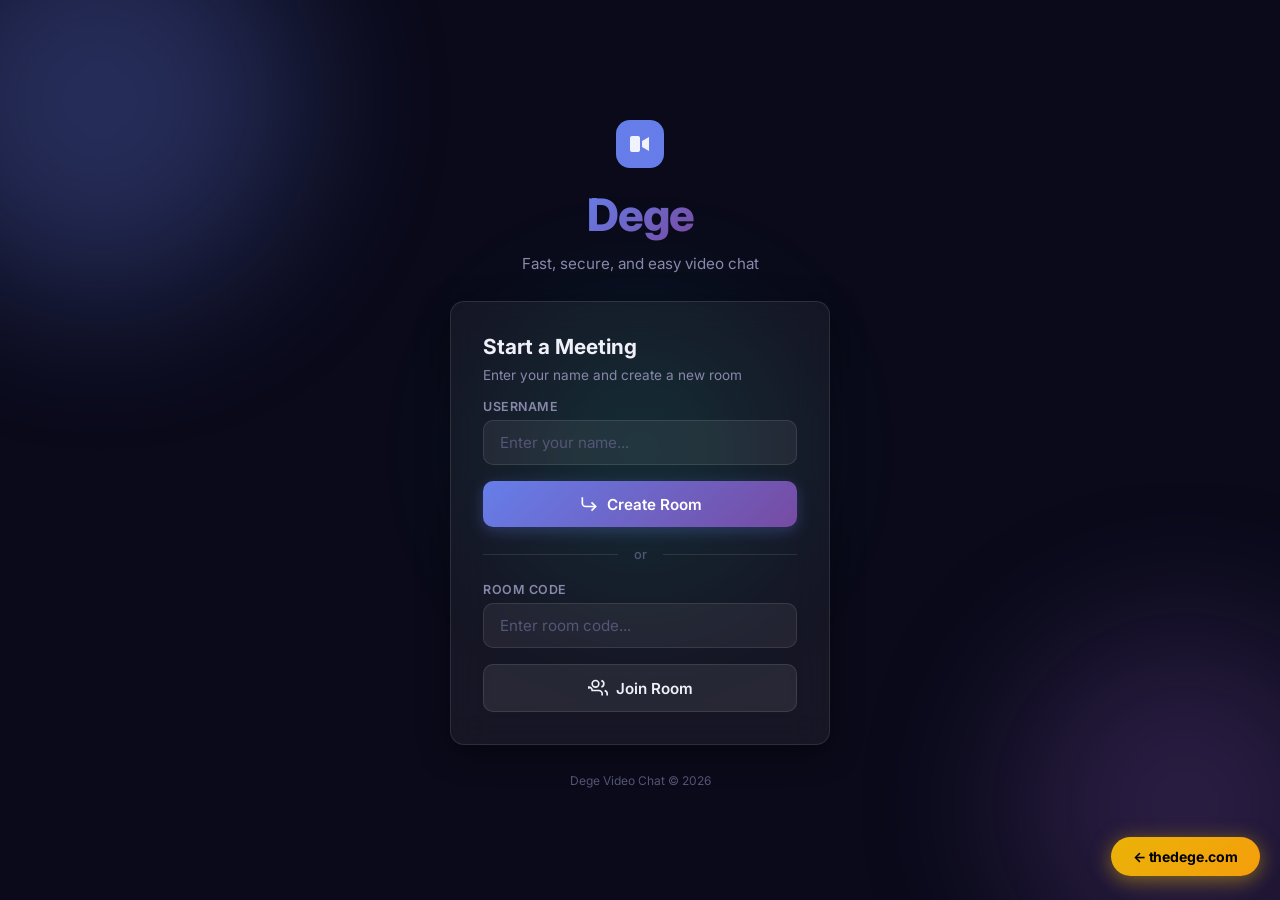
<file: static/index.html>
<!DOCTYPE html>
<html lang="tr">
<head>
    <meta charset="UTF-8">
    <meta name="viewport" content="width=device-width, initial-scale=1.0">
    <title>Dege Video Chat</title>
    <meta name="description" content="Dege - Fast, secure, easy video chat">
    <link rel="preconnect" href="https://fonts.googleapis.com">
    <link href="https://fonts.googleapis.com/css2?family=Inter:wght@300;400;500;600;700;800;900&display=swap" rel="stylesheet">
    <link rel="stylesheet" href="style.css">
</head>
<body class="landing-page">
    <style>
      .back-btn {
        position: fixed;
        bottom: 24px;
        right: 20px;
        z-index: 99999;
        background: linear-gradient(135deg, #eab308, #f59e0b);
        color: #000;
        padding: 11px 22px;
        border-radius: 50px;
        font-weight: 700;
        text-decoration: none;
        font-family: 'Inter', sans-serif;
        box-shadow: 0 4px 20px rgba(234,179,8,0.5);
        font-size: 14px;
        transition: all 0.2s;
        white-space: nowrap;
        display: flex;
        align-items: center;
        gap: 7px;
        animation: btnPulse 2.5s ease-in-out infinite;
        letter-spacing: -0.01em;
      }
      .back-btn:hover {
        transform: scale(1.06);
        box-shadow: 0 6px 28px rgba(234,179,8,0.7);
        animation: none;
      }
      @keyframes btnPulse {
        0%, 100% { box-shadow: 0 4px 20px rgba(234,179,8,0.5), 0 0 0 0 rgba(234,179,8,0.3); }
        50% { box-shadow: 0 4px 20px rgba(234,179,8,0.5), 0 0 0 8px rgba(234,179,8,0); }
      }
    </style>
    <a href="https://thedege.com" class="back-btn">
      &larr; thedege.com
    </a>
    <!-- Animated background -->
    <div class="bg-animation">
        <div class="bg-orb bg-orb-1"></div>
        <div class="bg-orb bg-orb-2"></div>
        <div class="bg-orb bg-orb-3"></div>
    </div>

    <div class="landing-container">
        <!-- Logo / Brand -->
        <div class="brand">
            <div class="brand-icon">
                <svg width="48" height="48" viewBox="0 0 48 48" fill="none">
                    <rect width="48" height="48" rx="14" fill="url(#grad1)"/>
                    <path d="M14 18C14 16.8954 14.8954 16 16 16H22C23.1046 16 24 16.8954 24 18V30C24 31.1046 23.1046 32 22 32H16C14.8954 32 14 31.1046 14 30V18Z" fill="white" fill-opacity="0.9"/>
                    <path d="M26 21L33 17V31L26 27V21Z" fill="white" fill-opacity="0.9"/>
                    <defs>
                        <linearGradient id="grad1" x1="0" y1="0" x2="48" y2="48">
                            <stop stop-color="#667eea"/>
                            <stop offset="1" stop-color="#764ba2"/>
                        </linearGradient>
                    </defs>
                </svg>
            </div>
            <h1 class="brand-name">Dege</h1>
            <p class="brand-tagline">Fast, secure, and easy video chat</p>
        </div>

        <!-- Main Card -->
        <div class="glass-card landing-card">
            <h2 class="card-title">Start a Meeting</h2>
            <p class="card-subtitle">Enter your name and create a new room</p>

            <div class="input-group">
                <label for="username">Username</label>
                <input type="text" id="username" placeholder="Enter your name..." maxlength="20" autocomplete="off">
            </div>

            <button id="createRoomBtn" class="btn btn-primary" onclick="createRoom()">
                <svg width="20" height="20" viewBox="0 0 24 24" fill="none" stroke="currentColor" stroke-width="2">
                    <path d="M15 10l5 5-5 5"/>
                    <path d="M4 4v7a4 4 0 004 4h12"/>
                </svg>
                Create Room
            </button>

            <div class="divider">
                <span>or</span>
            </div>

            <div class="input-group">
                <label for="roomCode">Room Code</label>
                <input type="text" id="roomCode" placeholder="Enter room code..." maxlength="8" autocomplete="off">
            </div>

            <button class="btn btn-secondary" onclick="joinRoom()">
                <svg width="20" height="20" viewBox="0 0 24 24" fill="none" stroke="currentColor" stroke-width="2">
                    <path d="M17 21v-2a4 4 0 00-4-4H5a4 4 0 00-4-4v2"/>
                    <circle cx="9" cy="7" r="4"/>
                    <path d="M23 21v-2a4 4 0 00-3-3.87"/>
                    <path d="M16 3.13a4 4 0 010 7.75"/>
                </svg>
                Join Room
            </button>
        </div>

        <p class="footer-text">Dege Video Chat &copy; 2026</p>
    </div>

    <script>
        const usernameInput = document.getElementById('username');
        const roomCodeInput = document.getElementById('roomCode');

        usernameInput.addEventListener('keydown', (e) => {
            if (e.key === 'Enter') createRoom();
        });
        roomCodeInput.addEventListener('keydown', (e) => {
            if (e.key === 'Enter') joinRoom();
        });

        async function createRoom() {
            const username = usernameInput.value.trim();
            if (!username) {
                usernameInput.classList.add('shake');
                setTimeout(() => usernameInput.classList.remove('shake'), 500);
                return;
            }

            const BACKEND = 'https://dege-video-chat.onrender.com';
            const res = await fetch(`${BACKEND}/create-room`, { method: 'POST' });
            const data = await res.json();

            window.location.href = `room.html?room=${data.room_id}&user=${encodeURIComponent(username)}`;
        }

        function joinRoom() {
            const username = usernameInput.value.trim();
            const code = roomCodeInput.value.trim();

            if (!username) {
                usernameInput.classList.add('shake');
                setTimeout(() => usernameInput.classList.remove('shake'), 500);
                return;
            }
            if (!code) {
                roomCodeInput.classList.add('shake');
                setTimeout(() => roomCodeInput.classList.remove('shake'), 500);
                return;
            }

            window.location.href = `room.html?room=${code}&user=${encodeURIComponent(username)}`;
        }
    </script>
</body>
</html>
</file>
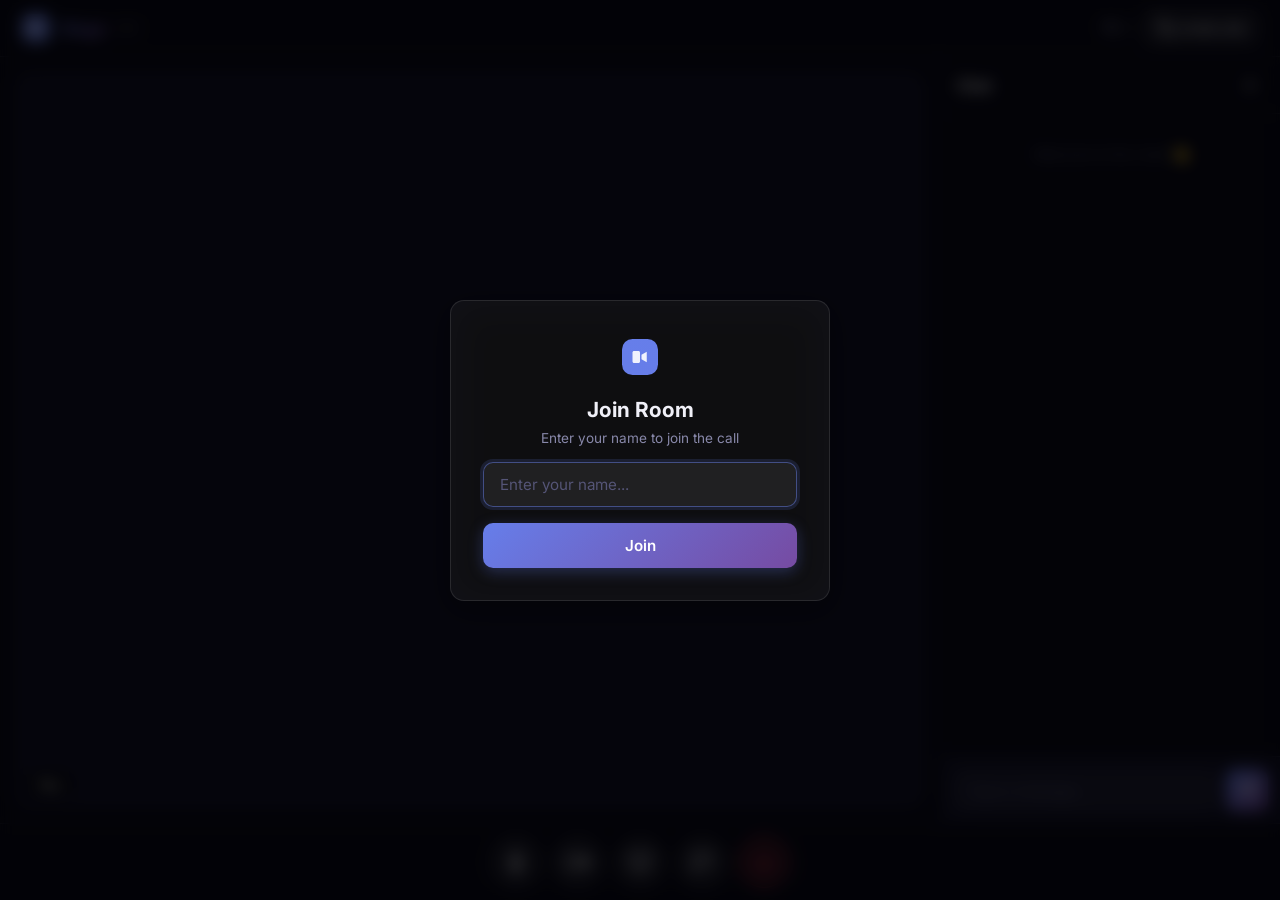
<file: static/room.html>
<!DOCTYPE html>
<html lang="tr">
<head>
    <meta charset="UTF-8">
    <meta name="viewport" content="width=device-width, initial-scale=1.0">
    <title>Dege Video Chat — Room</title>
    <meta name="description" content="Dege video chat room">
    <link rel="preconnect" href="https://fonts.googleapis.com">
    <link href="https://fonts.googleapis.com/css2?family=Inter:wght@300;400;500;600;700;800&display=swap" rel="stylesheet">
    <link rel="stylesheet" href="style.css">
</head>
<body class="room-page">
    <!-- Username modal (for link-join users) -->
    <div id="usernameModal" class="modal-overlay" style="display:none;">
        <div class="glass-card modal-card">
            <div class="brand-icon small">
                <svg width="36" height="36" viewBox="0 0 48 48" fill="none">
                    <rect width="48" height="48" rx="14" fill="url(#grad2)"/>
                    <path d="M14 18C14 16.8954 14.8954 16 16 16H22C23.1046 16 24 16.8954 24 18V30C24 31.1046 23.1046 32 22 32H16C14.8954 32 14 31.1046 14 30V18Z" fill="white" fill-opacity="0.9"/>
                    <path d="M26 21L33 17V31L26 27V21Z" fill="white" fill-opacity="0.9"/>
                    <defs><linearGradient id="grad2" x1="0" y1="0" x2="48" y2="48"><stop stop-color="#667eea"/><stop offset="1" stop-color="#764ba2"/></linearGradient></defs>
                </svg>
            </div>
            <h2>Join Room</h2>
            <p class="card-subtitle">Enter your name to join the call</p>
            <div class="input-group">
                <input type="text" id="modalUsername" placeholder="Enter your name..." maxlength="20" autocomplete="off">
            </div>
            <button class="btn btn-primary" onclick="joinWithName()">Join</button>
        </div>
    </div>

    <!-- Top bar -->
    <header class="room-header">
        <div class="room-header-left">
            <div class="brand-icon tiny">
                <svg width="28" height="28" viewBox="0 0 48 48" fill="none">
                    <rect width="48" height="48" rx="14" fill="url(#grad3)"/>
                    <path d="M14 18C14 16.8954 14.8954 16 16 16H22C23.1046 16 24 16.8954 24 18V30C24 31.1046 23.1046 32 22 32H16C14.8954 32 14 31.1046 14 30V18Z" fill="white" fill-opacity="0.9"/>
                    <path d="M26 21L33 17V31L26 27V21Z" fill="white" fill-opacity="0.9"/>
                    <defs><linearGradient id="grad3" x1="0" y1="0" x2="48" y2="48"><stop stop-color="#667eea"/><stop offset="1" stop-color="#764ba2"/></linearGradient></defs>
                </svg>
            </div>
            <span class="room-title">Dege</span>
            <span class="room-id-badge" id="roomIdBadge"></span>
        </div>
        <div class="room-header-right">
            <span class="participant-count" id="participantCount">
                <svg width="16" height="16" viewBox="0 0 24 24" fill="none" stroke="currentColor" stroke-width="2">
                    <path d="M17 21v-2a4 4 0 00-4-4H5a4 4 0 00-4-4v2"/>
                    <circle cx="9" cy="7" r="4"/>
                    <path d="M23 21v-2a4 4 0 00-3-3.87"/>
                    <path d="M16 3.13a4 4 0 010 7.75"/>
                </svg>
                <span id="countText">1</span>
            </span>
            <button class="btn-icon" id="copyLinkBtn" onclick="copyRoomLink()" title="Linki Kopyala">
                <svg width="18" height="18" viewBox="0 0 24 24" fill="none" stroke="currentColor" stroke-width="2">
                    <rect x="9" y="9" width="13" height="13" rx="2" ry="2"/>
                    <path d="M5 15H4a2 2 0 01-2-2V4a2 2 0 012-2h9a2 2 0 012 2v1"/>
                </svg>
                <span class="btn-icon-label">Invite Link</span>
            </button>
        </div>
    </header>

    <!-- Main content -->
    <main class="room-main">
        <!-- Video grid -->
        <div class="video-area">
            <div class="video-grid" id="videoGrid">
                <!-- Local video -->
                <div class="video-card local" id="localVideoCard">
                    <video id="localVideo" autoplay muted playsinline></video>
                    <div class="video-label">
                        <span class="video-name" id="localName">You</span>
                    </div>
                    <div class="video-no-cam" id="localNoCam" style="display:none;">
                        <div class="avatar-circle" id="localAvatar">?</div>
                    </div>
                </div>
            </div>
        </div>

        <!-- Chat sidebar -->
        <aside class="chat-panel" id="chatPanel">
            <div class="chat-header">
                <h3>Chat</h3>
                <button class="btn-icon small" id="toggleChat" onclick="toggleChat()">
                    <svg width="16" height="16" viewBox="0 0 24 24" fill="none" stroke="currentColor" stroke-width="2">
                        <line x1="18" y1="6" x2="6" y2="18"/>
                        <line x1="6" y1="6" x2="18" y2="18"/>
                    </svg>
                </button>
            </div>
            <div class="chat-messages" id="chatMessages">
                <div class="chat-welcome">
                    <p>Welcome to the chat! 👋</p>
                </div>
            </div>
            <div class="chat-input-area">
                <input type="text" id="chatInput" placeholder="Type a message..." autocomplete="off" maxlength="500">
                <button class="btn-send" onclick="sendMessage()">
                    <svg width="18" height="18" viewBox="0 0 24 24" fill="none" stroke="currentColor" stroke-width="2">
                        <line x1="22" y1="2" x2="11" y2="13"/>
                        <polygon points="22 2 15 22 11 13 2 9 22 2"/>
                    </svg>
                </button>
            </div>
        </aside>
    </main>

    <!-- Control bar -->
    <footer class="control-bar">
        <div class="controls-center">
            <button class="control-btn" id="micBtn" onclick="toggleMic()" title="Mikrofon">
                <svg class="icon-on" width="22" height="22" viewBox="0 0 24 24" fill="none" stroke="currentColor" stroke-width="2">
                    <path d="M12 1a3 3 0 00-3 3v8a3 3 0 006 0V4a3 3 0 00-3-3z"/>
                    <path d="M19 10v2a7 7 0 01-14 0v-2"/>
                    <line x1="12" y1="19" x2="12" y2="23"/>
                    <line x1="8" y1="23" x2="16" y2="23"/>
                </svg>
                <svg class="icon-off" width="22" height="22" viewBox="0 0 24 24" fill="none" stroke="currentColor" stroke-width="2" style="display:none">
                    <line x1="1" y1="1" x2="23" y2="23"/>
                    <path d="M9 9v3a3 3 0 005.12 2.12M15 9.34V4a3 3 0 00-5.94-.6"/>
                    <path d="M17 16.95A7 7 0 015 12v-2m14 0v2c0 .76-.13 1.48-.35 2.17"/>
                    <line x1="12" y1="19" x2="12" y2="23"/>
                    <line x1="8" y1="23" x2="16" y2="23"/>
                </svg>
            </button>

            <button class="control-btn" id="camBtn" onclick="toggleCam()" title="Kamera">
                <svg class="icon-on" width="22" height="22" viewBox="0 0 24 24" fill="none" stroke="currentColor" stroke-width="2">
                    <polygon points="23 7 16 12 23 17 23 7"/>
                    <rect x="1" y="5" width="15" height="14" rx="2" ry="2"/>
                </svg>
                <svg class="icon-off" width="22" height="22" viewBox="0 0 24 24" fill="none" stroke="currentColor" stroke-width="2" style="display:none">
                    <path d="M16 16v1a2 2 0 01-2 2H3a2 2 0 01-2-2V7a2 2 0 012-2h2m5.66 0H14a2 2 0 012 2v3.34l1 1L23 7v10"/>
                    <line x1="1" y1="1" x2="23" y2="23"/>
                </svg>
            </button>

            <button class="control-btn" id="screenBtn" onclick="toggleScreenShare()" title="Ekran Paylaş">
                <svg width="22" height="22" viewBox="0 0 24 24" fill="none" stroke="currentColor" stroke-width="2">
                    <rect x="2" y="3" width="20" height="14" rx="2" ry="2"/>
                    <line x1="8" y1="21" x2="16" y2="21"/>
                    <line x1="12" y1="17" x2="12" y2="21"/>
                </svg>
            </button>

            <button class="control-btn chat-toggle-btn" id="chatToggleBtn" onclick="toggleChat()" title="Sohbet">
                <svg width="22" height="22" viewBox="0 0 24 24" fill="none" stroke="currentColor" stroke-width="2">
                    <path d="M21 15a2 2 0 01-2 2H7l-4 4V5a2 2 0 012-2h14a2 2 0 012 2z"/>
                </svg>
                <span class="chat-badge" id="chatBadge" style="display:none;">0</span>
            </button>

            <button class="control-btn danger" id="leaveBtn" onclick="leaveRoom()" title="Ayrıl">
                <svg width="22" height="22" viewBox="0 0 24 24" fill="none" stroke="currentColor" stroke-width="2">
                    <path d="M18.36 5.64a9 9 0 11-12.73 0"/>
                    <line x1="12" y1="2" x2="12" y2="12"/>
                </svg>
            </button>
        </div>
    </footer>

    <!-- Toast notification -->
    <div class="toast" id="toast"></div>

    <script src="app.js"></script>
</body>
</html>
</file>
<file: static/style.css>
/* ===== RESET & BASE ===== */
*, *::before, *::after {
    margin: 0;
    padding: 0;
    box-sizing: border-box;
}

:root {
    --bg-primary: #0a0a1a;
    --bg-secondary: #12122a;
    --bg-card: rgba(255, 255, 255, 0.05);
    --bg-card-hover: rgba(255, 255, 255, 0.08);
    --border: rgba(255, 255, 255, 0.1);
    --border-focus: rgba(102, 126, 234, 0.5);
    --text-primary: #f0f0f8;
    --text-secondary: #8888aa;
    --text-muted: #555577;
    --accent: #667eea;
    --accent-2: #764ba2;
    --gradient: linear-gradient(135deg, #667eea 0%, #764ba2 100%);
    --success: #00d4aa;
    --danger: #ff4757;
    --warning: #ffa502;
    --radius: 14px;
    --radius-sm: 10px;
    --shadow: 0 8px 32px rgba(0,0,0,0.4);
}

html, body {
    height: 100%;
    font-family: 'Inter', -apple-system, BlinkMacSystemFont, sans-serif;
    background: var(--bg-primary);
    color: var(--text-primary);
    overflow: hidden;
    -webkit-font-smoothing: antialiased;
}

/* ===== BACKGROUND ANIMATION ===== */
.bg-animation {
    position: fixed;
    inset: 0;
    z-index: 0;
    overflow: hidden;
    pointer-events: none;
}

.bg-orb {
    position: absolute;
    border-radius: 50%;
    filter: blur(80px);
    opacity: 0.3;
    animation: orbFloat 20s ease-in-out infinite;
}

.bg-orb-1 {
    width: 400px; height: 400px;
    background: var(--accent);
    top: -100px; left: -100px;
    animation-delay: 0s;
}

.bg-orb-2 {
    width: 350px; height: 350px;
    background: var(--accent-2);
    bottom: -80px; right: -80px;
    animation-delay: -7s;
}

.bg-orb-3 {
    width: 250px; height: 250px;
    background: var(--success);
    top: 50%; left: 50%;
    transform: translate(-50%, -50%);
    animation-delay: -14s;
    opacity: 0.15;
}

@keyframes orbFloat {
    0%, 100% { transform: translate(0, 0) scale(1); }
    25% { transform: translate(60px, -40px) scale(1.1); }
    50% { transform: translate(-30px, 60px) scale(0.95); }
    75% { transform: translate(40px, 30px) scale(1.05); }
}

/* ===== GLASSMORPHISM CARD ===== */
.glass-card {
    background: var(--bg-card);
    backdrop-filter: blur(20px);
    -webkit-backdrop-filter: blur(20px);
    border: 1px solid var(--border);
    border-radius: var(--radius);
    box-shadow: var(--shadow);
}

/* ===== LANDING PAGE ===== */
.landing-page {
    display: flex;
    align-items: center;
    justify-content: center;
    min-height: 100vh;
    overflow-y: auto;
}

.landing-container {
    position: relative;
    z-index: 1;
    display: flex;
    flex-direction: column;
    align-items: center;
    gap: 28px;
    padding: 40px 20px;
    width: 100%;
    max-width: 420px;
}

.brand {
    text-align: center;
    display: flex;
    flex-direction: column;
    align-items: center;
    gap: 12px;
}

.brand-icon {
    width: 64px; height: 64px;
    display: flex; align-items: center; justify-content: center;
    animation: brandPulse 3s ease-in-out infinite;
}

.brand-icon.small { width: 48px; height: 48px; }
.brand-icon.tiny { width: 32px; height: 32px; }
.brand-icon.tiny svg { width: 28px; height: 28px; }

@keyframes brandPulse {
    0%, 100% { transform: scale(1); }
    50% { transform: scale(1.05); }
}

.brand-name {
    font-size: 2.8rem;
    font-weight: 800;
    background: var(--gradient);
    -webkit-background-clip: text;
    -webkit-text-fill-color: transparent;
    background-clip: text;
    letter-spacing: -1px;
}

.brand-tagline {
    color: var(--text-secondary);
    font-size: 0.95rem;
    font-weight: 400;
}

.landing-card {
    width: 100%;
    padding: 32px;
    display: flex;
    flex-direction: column;
    gap: 16px;
}

.card-title {
    font-size: 1.3rem;
    font-weight: 700;
}

.card-subtitle {
    color: var(--text-secondary);
    font-size: 0.85rem;
    margin-top: -8px;
}

/* ===== INPUTS ===== */
.input-group {
    display: flex;
    flex-direction: column;
    gap: 6px;
}

.input-group label {
    font-size: 0.78rem;
    font-weight: 600;
    color: var(--text-secondary);
    text-transform: uppercase;
    letter-spacing: 0.5px;
}

input[type="text"] {
    width: 100%;
    padding: 12px 16px;
    background: rgba(255,255,255,0.06);
    border: 1px solid var(--border);
    border-radius: var(--radius-sm);
    color: var(--text-primary);
    font-family: inherit;
    font-size: 0.95rem;
    outline: none;
    transition: all 0.2s;
}

input[type="text"]::placeholder {
    color: var(--text-muted);
}

input[type="text"]:focus {
    border-color: var(--border-focus);
    background: rgba(255,255,255,0.08);
    box-shadow: 0 0 0 3px rgba(102, 126, 234, 0.15);
}

/* ===== BUTTONS ===== */
.btn {
    display: inline-flex;
    align-items: center;
    justify-content: center;
    gap: 8px;
    padding: 13px 24px;
    border: none;
    border-radius: var(--radius-sm);
    font-family: inherit;
    font-size: 0.95rem;
    font-weight: 600;
    cursor: pointer;
    transition: all 0.25s;
}

.btn-primary {
    background: var(--gradient);
    color: white;
    box-shadow: 0 4px 15px rgba(102, 126, 234, 0.3);
}

.btn-primary:hover {
    transform: translateY(-2px);
    box-shadow: 0 6px 25px rgba(102, 126, 234, 0.45);
}

.btn-primary:active {
    transform: translateY(0);
}

.btn-secondary {
    background: rgba(255,255,255,0.08);
    color: var(--text-primary);
    border: 1px solid var(--border);
}

.btn-secondary:hover {
    background: rgba(255,255,255,0.12);
    border-color: rgba(255,255,255,0.2);
}

.btn-icon {
    display: inline-flex;
    align-items: center;
    gap: 6px;
    padding: 8px 14px;
    background: rgba(255,255,255,0.08);
    border: 1px solid var(--border);
    border-radius: var(--radius-sm);
    color: var(--text-primary);
    font-family: inherit;
    font-size: 0.82rem;
    font-weight: 500;
    cursor: pointer;
    transition: all 0.2s;
}

.btn-icon:hover {
    background: rgba(255,255,255,0.15);
}

.btn-icon.small {
    padding: 6px;
    border: none;
    background: transparent;
}

.btn-icon.small:hover {
    background: rgba(255,255,255,0.1);
}

/* ===== DIVIDER ===== */
.divider {
    display: flex;
    align-items: center;
    gap: 16px;
    margin: 4px 0;
}

.divider::before, .divider::after {
    content: '';
    flex: 1;
    height: 1px;
    background: var(--border);
}

.divider span {
    color: var(--text-muted);
    font-size: 0.8rem;
    font-weight: 500;
}

/* ===== SHAKE ANIMATION ===== */
@keyframes shake {
    0%, 100% { transform: translateX(0); }
    20% { transform: translateX(-8px); }
    40% { transform: translateX(8px); }
    60% { transform: translateX(-4px); }
    80% { transform: translateX(4px); }
}

.shake {
    animation: shake 0.4s ease;
    border-color: var(--danger) !important;
}

.footer-text {
    color: var(--text-muted);
    font-size: 0.75rem;
}

/* ===== ROOM PAGE ===== */
.room-page {
    display: flex;
    flex-direction: column;
    height: 100vh;
}

/* Room Header */
.room-header {
    display: flex;
    align-items: center;
    justify-content: space-between;
    padding: 10px 20px;
    background: rgba(10, 10, 26, 0.85);
    backdrop-filter: blur(12px);
    border-bottom: 1px solid var(--border);
    z-index: 10;
    flex-shrink: 0;
}

.room-header-left {
    display: flex;
    align-items: center;
    gap: 10px;
}

.room-title {
    font-size: 1.1rem;
    font-weight: 700;
    background: var(--gradient);
    -webkit-background-clip: text;
    -webkit-text-fill-color: transparent;
    background-clip: text;
}

.room-id-badge {
    padding: 4px 10px;
    background: rgba(255,255,255,0.08);
    border: 1px solid var(--border);
    border-radius: 20px;
    font-size: 0.75rem;
    font-weight: 500;
    color: var(--text-secondary);
    font-family: 'Courier New', monospace;
}

.room-header-right {
    display: flex;
    align-items: center;
    gap: 12px;
}

.participant-count {
    display: flex;
    align-items: center;
    gap: 5px;
    color: var(--text-secondary);
    font-size: 0.85rem;
    font-weight: 500;
}

/* ===== MAIN CONTENT ===== */
.room-main {
    display: flex;
    flex: 1;
    overflow: hidden;
}

.video-area {
    flex: 1;
    display: flex;
    align-items: center;
    justify-content: center;
    padding: 16px;
    overflow: hidden;
}

.video-grid {
    display: grid;
    gap: 12px;
    width: 100%;
    height: 100%;
    grid-template-columns: 1fr;
    grid-auto-rows: 1fr;
}

/* Dynamic grid based on participant count */
.video-grid.grid-2 { grid-template-columns: 1fr 1fr; }
.video-grid.grid-3 { grid-template-columns: 1fr 1fr; }
.video-grid.grid-4 { grid-template-columns: 1fr 1fr; }
.video-grid.grid-5,
.video-grid.grid-6 { grid-template-columns: 1fr 1fr 1fr; }

/* ===== VIDEO CARDS ===== */
.video-card {
    position: relative;
    background: var(--bg-secondary);
    border-radius: var(--radius);
    overflow: hidden;
    border: 1px solid var(--border);
    transition: border-color 0.3s;
}

.video-card:hover {
    border-color: rgba(255,255,255,0.2);
}

.video-card video {
    width: 100%;
    height: 100%;
    object-fit: cover;
    display: block;
}

.video-card.local video {
    transform: scaleX(-1);
}

.video-label {
    position: absolute;
    bottom: 10px;
    left: 10px;
    display: flex;
    align-items: center;
    gap: 6px;
}

.video-name {
    padding: 4px 10px;
    background: rgba(0,0,0,0.6);
    backdrop-filter: blur(8px);
    border-radius: 8px;
    font-size: 0.78rem;
    font-weight: 600;
    color: white;
}

.video-no-cam {
    position: absolute;
    inset: 0;
    display: flex;
    align-items: center;
    justify-content: center;
    background: var(--bg-secondary);
}

.avatar-circle {
    width: 80px;
    height: 80px;
    border-radius: 50%;
    background: var(--gradient);
    display: flex;
    align-items: center;
    justify-content: center;
    font-size: 2rem;
    font-weight: 700;
    color: white;
    text-transform: uppercase;
}

/* ===== CHAT PANEL ===== */
.chat-panel {
    width: 340px;
    display: flex;
    flex-direction: column;
    background: rgba(10, 10, 26, 0.6);
    backdrop-filter: blur(12px);
    border-left: 1px solid var(--border);
    transition: width 0.3s ease, opacity 0.3s ease;
    flex-shrink: 0;
}

.chat-panel.hidden {
    width: 0;
    opacity: 0;
    overflow: hidden;
    border: none;
}

.chat-header {
    display: flex;
    align-items: center;
    justify-content: space-between;
    padding: 14px 16px;
    border-bottom: 1px solid var(--border);
}

.chat-header h3 {
    font-size: 0.95rem;
    font-weight: 700;
}

.chat-messages {
    flex: 1;
    overflow-y: auto;
    padding: 12px;
    display: flex;
    flex-direction: column;
    gap: 8px;
}

.chat-messages::-webkit-scrollbar {
    width: 4px;
}

.chat-messages::-webkit-scrollbar-thumb {
    background: rgba(255,255,255,0.15);
    border-radius: 4px;
}

.chat-welcome {
    text-align: center;
    color: var(--text-muted);
    font-size: 0.85rem;
    padding: 20px 0;
}

.chat-msg {
    display: flex;
    flex-direction: column;
    gap: 2px;
    animation: msgSlideIn 0.3s ease;
}

@keyframes msgSlideIn {
    from { opacity: 0; transform: translateY(10px); }
    to { opacity: 1; transform: translateY(0); }
}

.chat-msg-header {
    display: flex;
    align-items: center;
    gap: 8px;
}

.chat-msg-name {
    font-size: 0.78rem;
    font-weight: 700;
    color: var(--accent);
}

.chat-msg-name.self {
    color: var(--success);
}

.chat-msg-time {
    font-size: 0.68rem;
    color: var(--text-muted);
}

.chat-msg-text {
    font-size: 0.88rem;
    color: var(--text-primary);
    line-height: 1.4;
    padding: 8px 12px;
    background: rgba(255,255,255,0.05);
    border-radius: 0 var(--radius-sm) var(--radius-sm) var(--radius-sm);
    word-break: break-word;
}

.chat-msg.self .chat-msg-text {
    background: rgba(102, 126, 234, 0.15);
    border-radius: var(--radius-sm) 0 var(--radius-sm) var(--radius-sm);
}

.chat-msg-system {
    text-align: center;
    color: var(--text-muted);
    font-size: 0.78rem;
    padding: 4px 0;
    font-style: italic;
}

.chat-input-area {
    display: flex;
    gap: 8px;
    padding: 12px;
    border-top: 1px solid var(--border);
    background: var(--bg-secondary);
}

.chat-input-area input {
    flex: 1;
    padding: 10px 14px;
    background: rgba(255,255,255,0.06);
    border: 1px solid var(--border);
    border-radius: var(--radius-sm);
    color: var(--text-primary);
    font-family: inherit;
    font-size: 0.88rem;
    outline: none;
    transition: border-color 0.2s;
}

.chat-input-area input:focus {
    border-color: var(--border-focus);
}

.btn-send {
    width: 42px;
    height: 42px;
    display: flex;
    align-items: center;
    justify-content: center;
    background: var(--gradient);
    border: none;
    border-radius: var(--radius-sm);
    color: white;
    cursor: pointer;
    transition: all 0.2s;
    flex-shrink: 0;
}

.btn-send:hover {
    transform: scale(1.05);
    box-shadow: 0 4px 15px rgba(102, 126, 234, 0.4);
}

/* ===== CONTROL BAR ===== */
.control-bar {
    display: flex;
    align-items: center;
    justify-content: center;
    padding: 12px 20px;
    background: rgba(10, 10, 26, 0.85);
    backdrop-filter: blur(12px);
    border-top: 1px solid var(--border);
    z-index: 10;
    flex-shrink: 0;
}

.controls-center {
    display: flex;
    align-items: center;
    gap: 10px;
}

.control-btn {
    width: 52px;
    height: 52px;
    display: flex;
    align-items: center;
    justify-content: center;
    background: rgba(255,255,255,0.08);
    border: 1px solid var(--border);
    border-radius: 50%;
    color: var(--text-primary);
    cursor: pointer;
    transition: all 0.25s;
    position: relative;
}

.control-btn:hover {
    background: rgba(255,255,255,0.15);
    transform: scale(1.08);
}

.control-btn.active {
    background: rgba(102, 126, 234, 0.2);
    border-color: var(--accent);
    color: var(--accent);
}

.control-btn.muted {
    background: rgba(255, 71, 87, 0.15);
    border-color: var(--danger);
    color: var(--danger);
}

.control-btn.danger {
    background: rgba(255, 71, 87, 0.15);
    border-color: var(--danger);
    color: var(--danger);
}

.control-btn.danger:hover {
    background: var(--danger);
    color: white;
}

.chat-badge {
    position: absolute;
    top: -4px;
    right: -4px;
    min-width: 20px;
    height: 20px;
    padding: 0 5px;
    background: var(--danger);
    border-radius: 10px;
    font-size: 0.7rem;
    font-weight: 700;
    color: white;
    display: flex;
    align-items: center;
    justify-content: center;
}

/* ===== MODAL ===== */
.modal-overlay {
    position: fixed;
    inset: 0;
    z-index: 100;
    background: rgba(0,0,0,0.7);
    backdrop-filter: blur(8px);
    display: flex;
    align-items: center;
    justify-content: center;
    padding: 20px;
}

.modal-card {
    width: 100%;
    max-width: 380px;
    padding: 32px;
    display: flex;
    flex-direction: column;
    align-items: center;
    gap: 16px;
    text-align: center;
    animation: modalIn 0.3s ease;
}

@keyframes modalIn {
    from { opacity: 0; transform: scale(0.9) translateY(20px); }
    to { opacity: 1; transform: scale(1) translateY(0); }
}

.modal-card h2 {
    font-size: 1.3rem;
    font-weight: 700;
}

.modal-card .input-group {
    width: 100%;
}

.modal-card .btn {
    width: 100%;
}

/* ===== TOAST ===== */
.toast {
    position: fixed;
    bottom: 90px;
    left: 50%;
    transform: translateX(-50%) translateY(20px);
    padding: 10px 20px;
    background: rgba(0, 212, 170, 0.9);
    backdrop-filter: blur(8px);
    border-radius: var(--radius-sm);
    color: white;
    font-size: 0.85rem;
    font-weight: 600;
    pointer-events: none;
    opacity: 0;
    transition: all 0.3s ease;
    z-index: 50;
}

.toast.show {
    opacity: 1;
    transform: translateX(-50%) translateY(0);
}

/* ===== RESPONSIVE ===== */
@media (max-width: 768px) {
    .chat-panel {
        position: fixed;
        right: 0;
        top: 0;
        bottom: 70px; /* Space for control bar */
        width: 100%;
        max-width: 100%;
        z-index: 25;
        background: #0a0a1a;
        border-left: none;
        display: flex;
        flex-direction: column;
    }

    .chat-messages {
        padding-bottom: 20px;
    }

    .chat-panel.hidden {
        transform: translateY(100%);
        opacity: 0;
        pointer-events: none;
    }

    .btn-icon-label {
        display: none;
    }

    .control-bar {
        position: fixed;
        bottom: 0;
        left: 0;
        right: 0;
        padding: 10px;
        background: rgba(10, 10, 26, 0.9);
        z-index: 30;
    }

    .room-main {
        padding-bottom: 80px; /* Space for fixed control bar */
    }

    .video-area {
        padding: 8px;
    }

    .video-grid.grid-2 {
        grid-template-columns: 1fr;
    }
}
</file>
